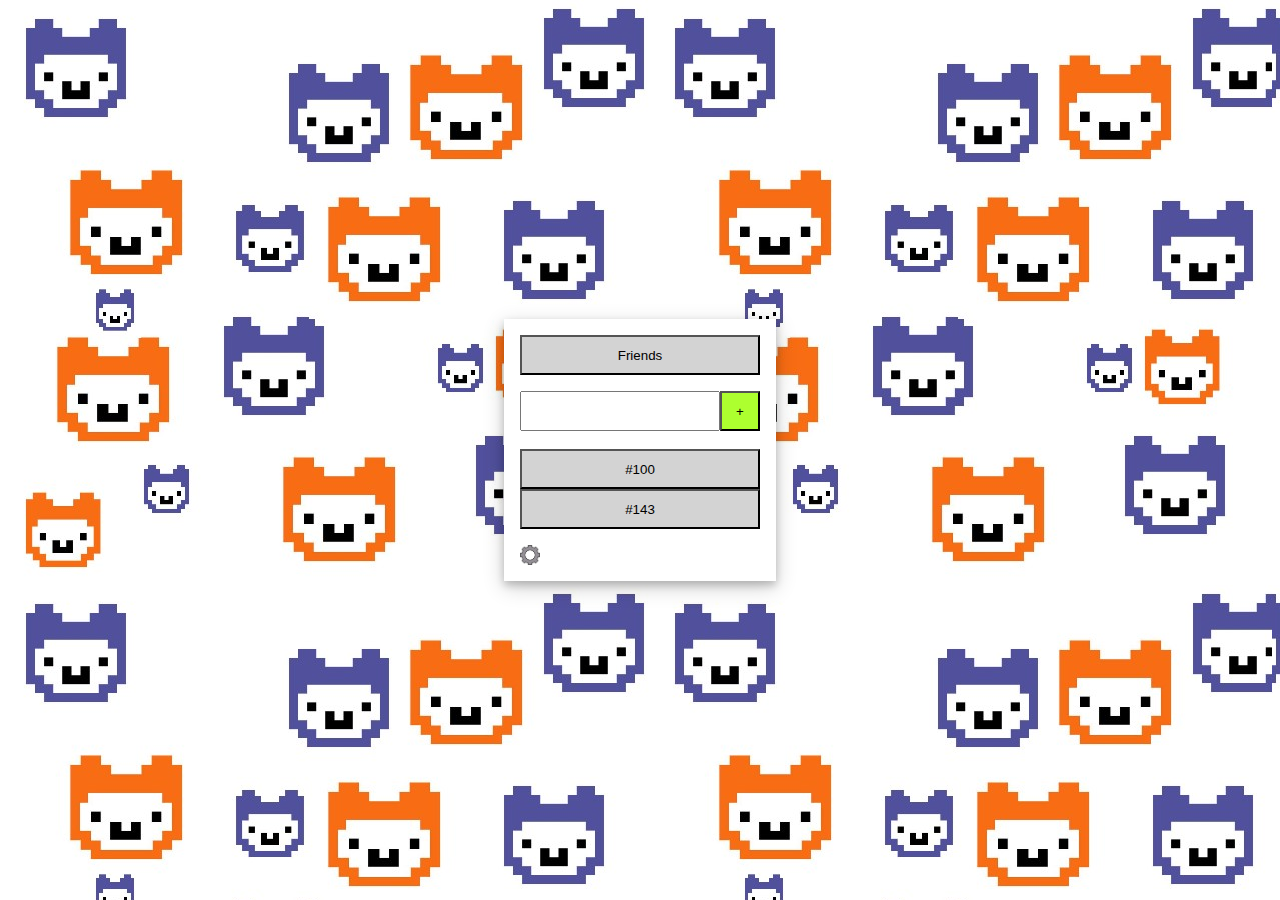
<file: index.html>
<!DOCTYPE html>
<html lang="en">

<head>
    <link rel="stylesheet" href="./style.css">
    <meta charset="UTF-8">
    <meta http-equiv="X-UA-Compatible" content="IE=edge">
    <meta name="viewport" content="width=device-width, initial-scale=1.0">
    <title>Document</title>
</head>

<body>

    <div><button class="friend" onload="onloat()" onclick="onloat()">Friends</button>
        <ul id="friendlist">
            <li><input type="text" id="fname" name="fname"><button class="plus" onclick="addfriend()"">+</button><br><br></li>
                <a href=" /user.html">
            <li><button class="friend" onclick="friendpressded(100)">#100</button></li></a>
            <a href="/user.html">
                <li><button class="friend" onclick="friendpressded(143)">#143</button></li>
            </a>
        </ul>
        <a href="/edituser.html" class="zahnradbox">
            <img src="./zahnrad.webp" alt="settings">
        </a>

        <script>
            function onloat() {
                //request friendlist and put in website
                console.log("alpacas")
                URL = "192.168.0.1/get_friendlist?ID=123"
                fetch(URL)
                    .then(res => res.json())
                    .catch(error => {
                        console.log("Fetch error");
                        document.getElementById("friendlist").innerHTML += `<li><label for="ne" class="eror">Error</label></li>`
                    });

                res.forEach((s) => { createbutton(s) });
            }
            function addfriend() {
                if (document.getElementById("fname").value != "") {
                    createbutton(document.getElementById("fname").value)
                }
            }



            function createbutton(id) {
                console.log("Alpacas");
                document.getElementById("friendlist").innerHTML += `<a href="/user.html">
                <li><button class="friend" onclick="friendpressded(${id})">#${id}</button></li></a>`
            }
            function friendpressded(id) {

            }


        </script>
</body>

</html>
</file>
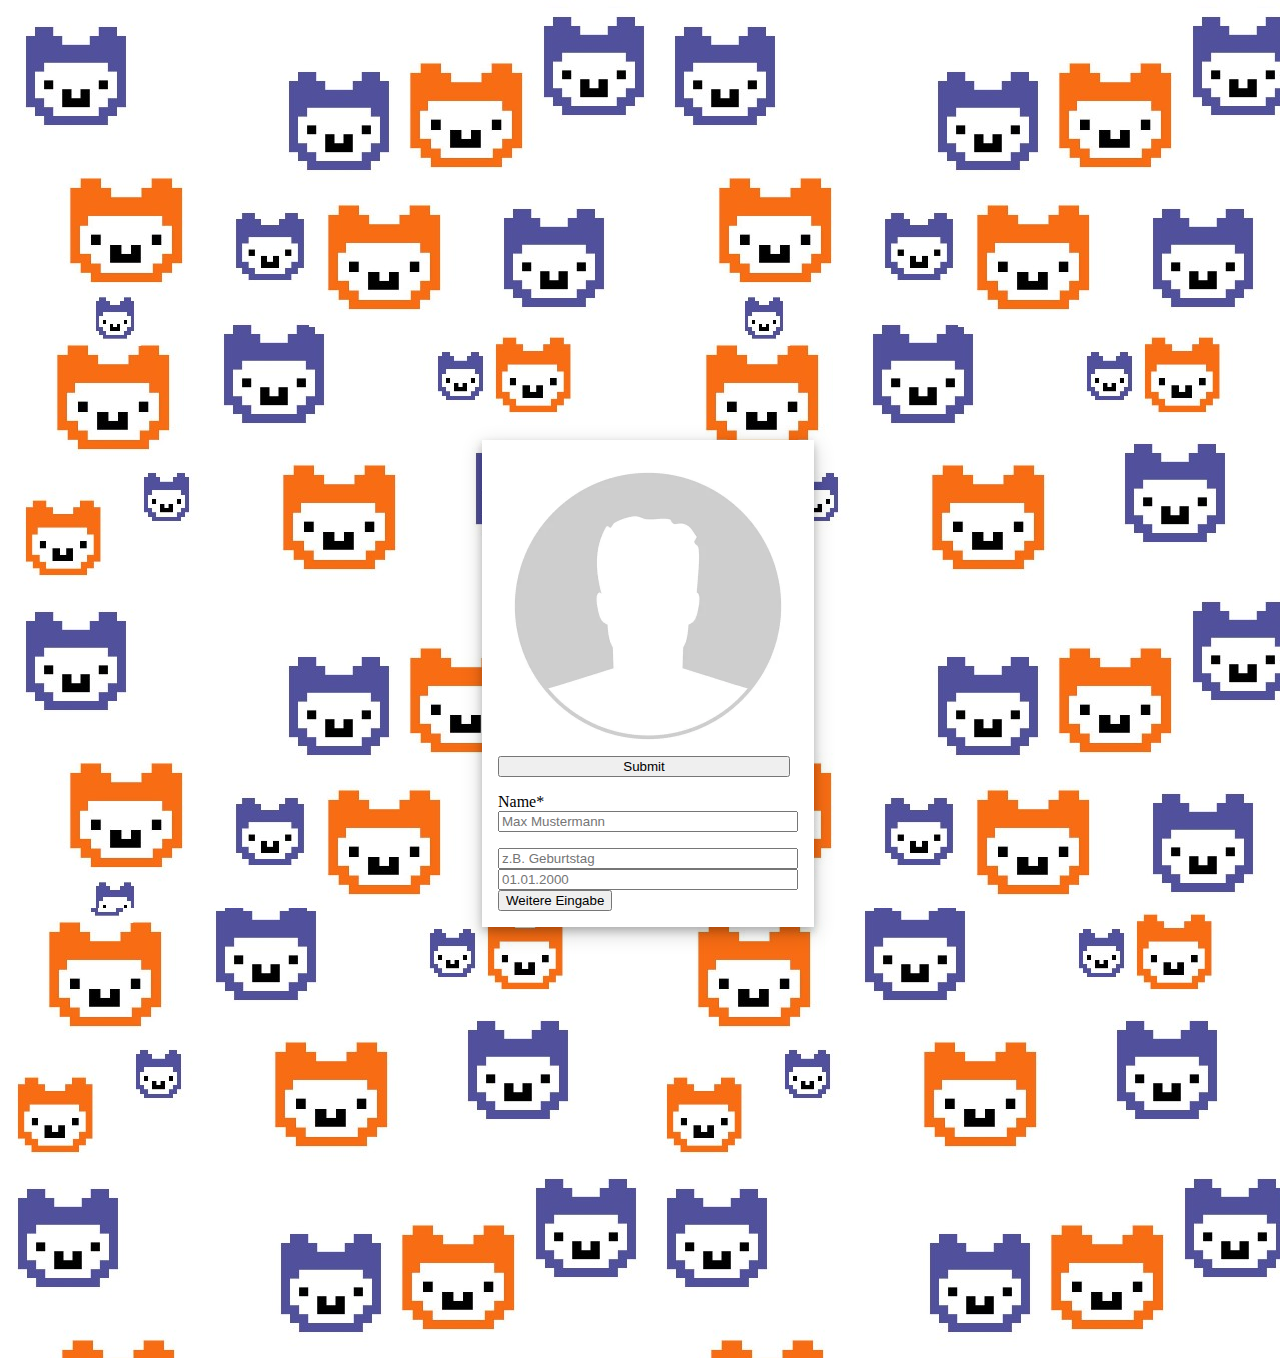
<file: edituser.html>
<!DOCTYPE html>
<html lang="en">

<head>
    <link rel="stylesheet" href="./user.css">
    <meta charset="UTF-8">
    <meta http-equiv="X-UA-Compatible" content="IE=edge">
    <meta name="viewport" content="width=device-width, initial-scale=1.0">
    <title>Document</title>
</head>

<body>
    <div class="outerbox">
        <div class="innerbox">
            <div class="avatarbox">
                <img src="./avatar.jpg" alt="avatar">

            </div>

            <form action="http://127.0.0.1:5000/modify_user?ID=123" class="databox" id="form1" method="POST">
                <input type="submit" id="high">
                <div>
                    Name* <input type="text" name="name" placeholder="Max Mustermann">
                </div>

                <div>
                    <input type="text" name="key1" placeholder="z.B. Geburtstag">
                    <input type="text" name="value1" placeholder="01.01.2000">

                </div>
            </form>
            <button id="addinfobutton" onclick="addinfos()">Weitere Eingabe</button>


        </div>



</body>
<script href="./edituser.js">
    let counter=1
    function addinfos(e) {
        if (counter<10){
        ++counter;
        e.preventDefault();
        console.log("Alpacas");
        let element =document.createElement("div")
        element.innerHTML=`<input type="text" name="key${counter}" placeholder="...">
            <input type="text" name="value${counter}" placeholder="...">`
        document.getElementById("form1").appendChild(element)
        }
    }
    document.getElementById("addinfobutton").onclick = addinfos;
</script>

</html>
</file>
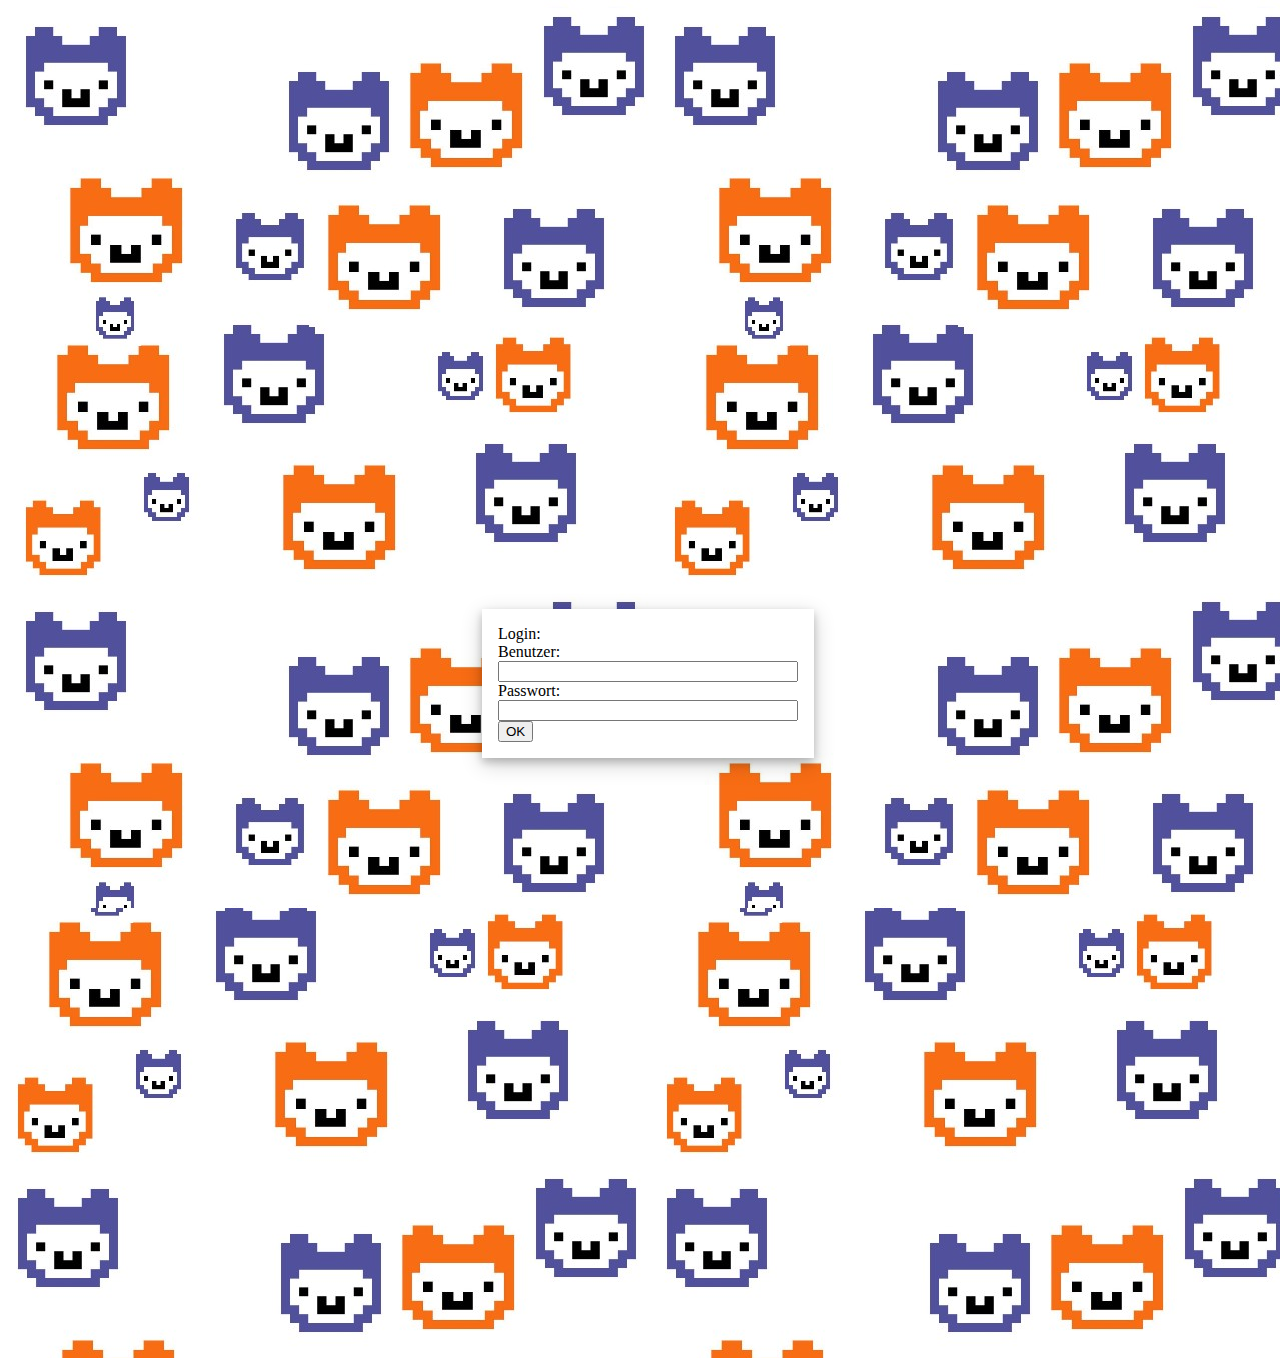
<file: login.html>
<!DOCTYPE html>
<html lang="en">

<head>
    <link rel="stylesheet" href="./user.css">
    <meta charset="UTF-8">
    <meta http-equiv="X-UA-Compatible" content="IE=edge">
    <meta name="viewport" content="width=device-width, initial-scale=1.0">
    <title>Document</title>
</head>

<body>
    <div class="outerbox">
        <div class="innerbox">
            <div class="databox">
                <label for="input">Login:</label><br>
                <label for="input">Benutzer:</label><input type="text"><br>  
                <label for="input">Passwort:</label><input type="text"><br>                  
                    <Button>OK</Button>
            </div>
            </div>
        </div>
    </div>
</body>

</html>
</file>
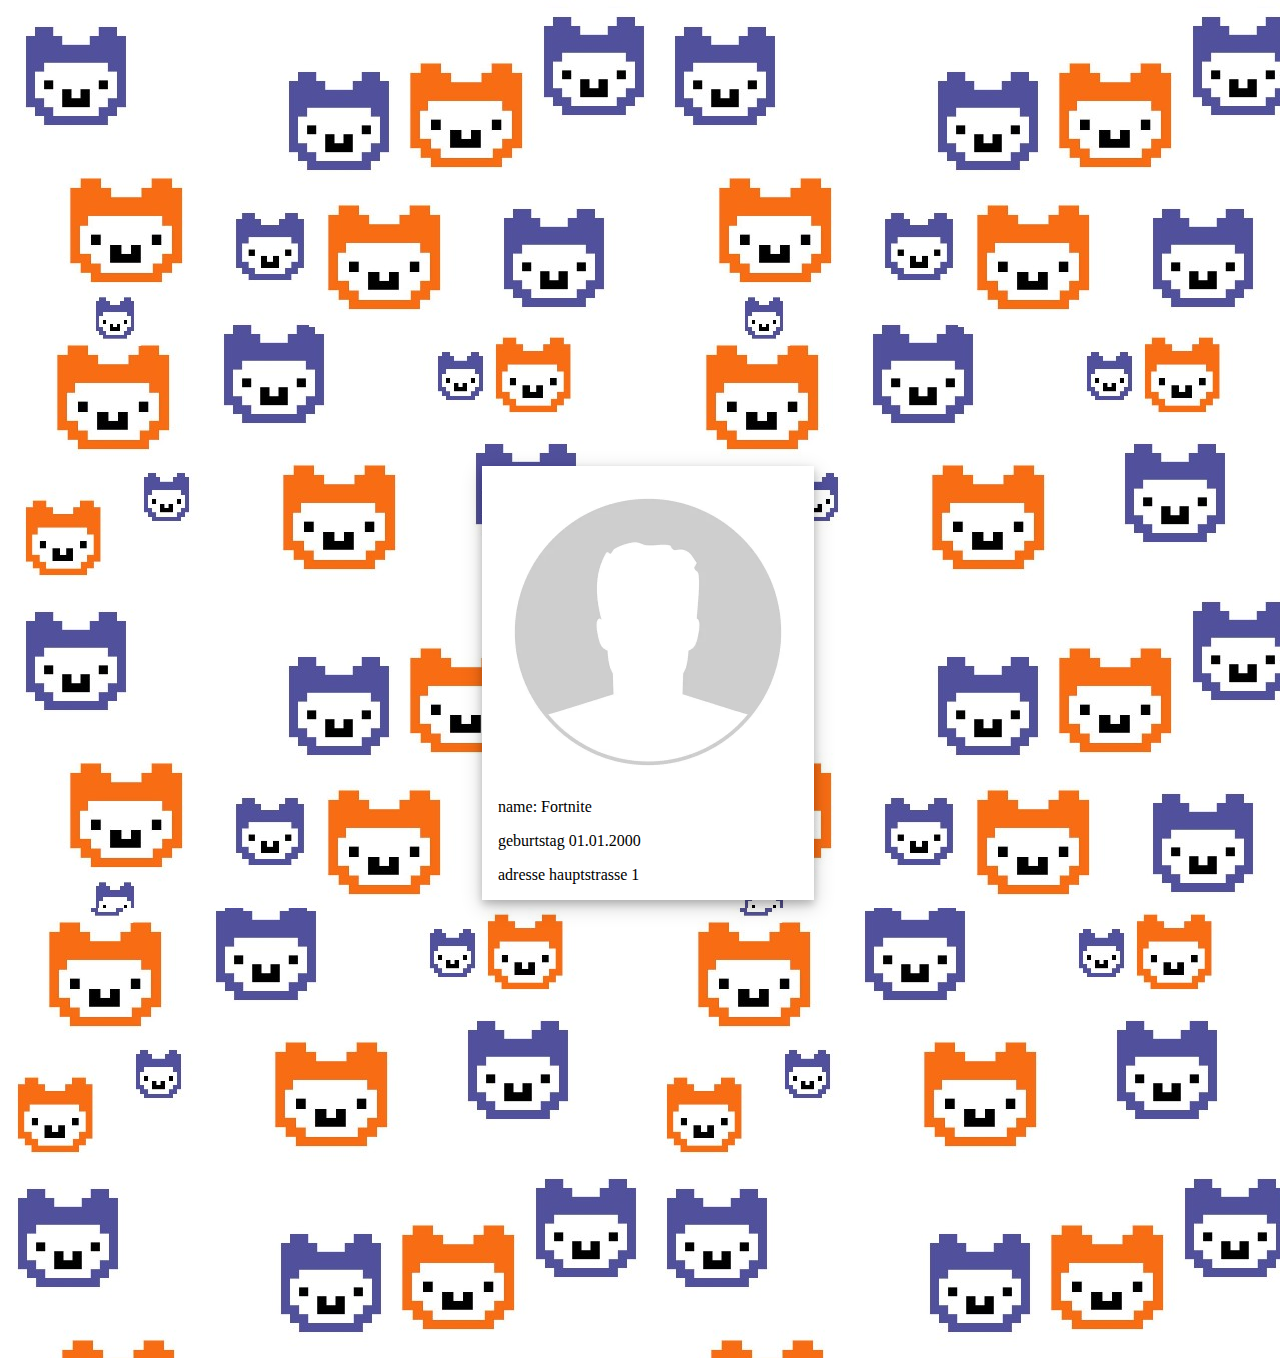
<file: user.html>
<!DOCTYPE html>
<html lang="en">

<head>
    <link rel="stylesheet" href="./user.css">
    <meta charset="UTF-8">
    <meta http-equiv="X-UA-Compatible" content="IE=edge">
    <meta name="viewport" content="width=device-width, initial-scale=1.0">
    <title>Document</title>
</head>

<body>
    <div class="outerbox">
        <div class="innerbox">
            <div class="avatarbox">
                <img src="./avatar.jpg" alt="avatar" width="300" height="300">
            
            </div>
            <div class="databox" id="databox"> 
                
            </div>
            </div>
        </div>
    </div>
    <script>
let user={
    name:`Fortnite`,
   fields:[
    "geburtstag=01.01.2000",
"adresse=hauptstrasse 1"
   ]
}
console.log(user.name) 
let namefield= document.createElement(`div`)
namefield.innerHTML=`name: ${user.name}`
document.getElementById(`databox`).appendChild(namefield)
user.fields.forEach((value)=>{
    let namefield= document.createElement(`div`)
    const words = value.split('=');
console.log(words[1]);
namefield.innerHTML=`${words[0]} ${words[1]}`
document.getElementById(`databox`).appendChild(namefield)
})


    </script>
</body>

</html>
</file>
<file: style.css>
ul li {
    list-style-type: none;
  }
  ul{
    padding: 0;
  }
body,html {
    background-image: url(alpaka.jpg);
    width: 100%;
    height: 100%;
    
    display: flex;
    justify-content: center;
    align-items: center;
}
.friend {
    width: 240px;
    height: 40px;
    background-color: lightgray;
}
.friendlist {
    display: flex;
    flex-direction: column;
    width: 100%;
    height: 100%;
    justify-content: center;
    align-items: center;
}
input {
    width:192px;
    height: 34px;
}
.reiter {
    width: 120px;
    height: 40px;
    background-color: gray;
}
.plus {
    width: 40px;
    height: 40px;
    background-color: greenyellow;
}

.zahnradbox img{
    width: 20px;
    height: 20px;
    display: flex;
    justify-content: center;
    align-items: center;
}

.zahnradbox{
    height: 20px;
    width: 20px;
    display: flex;
    justify-content: center;
    align-items: center;
}

.eror {
    color: red;
    font-size: 96px;
}
div{
    padding: 16px;
    box-shadow: 0 4px 8px 0 rgba(0, 0, 0, 0.2), 0 6px 20px 0 rgba(0, 0, 0, 0.19);
    background-color: white;
}
</file>
<file: user.css>
li {
    list-style-type: none;
    width: 292px;
    max-width: 120%;
    max-height: 100%;
}


body,html    {
    background-image: url(alpaka.jpg);
height: 100%;
width: 100%;
}
.outerbox {
    height: 150%;
    width: 100%;
    display: flex;
    justify-content: center;
    align-items: center;
}
.avatarbox {
height: 300px;
width: 300px;
}
.avatarbox img{
    max-width: 300px;
    max-height: 300px;
}
.dataitem {
    height: 100%;
    width: 100%;
    display: flex;
    justify-content: center;
    align-items: center;
}
.submit{
    display: flex;
    justify-content: center;
    align-items: center;
}
.databox input{
    width: 100%;
    width: 292px;
}
.databox {
    width: 300px;
    max-width: 300px;
}
.databox label{
    word-wrap: break-word;
}
#high {
    width: 292px;
}

.databox > div{
    margin-top: 16px;
}

.zahnradbox img{
    width: 20px;
    height: 20px;
}

.zahnradbox{
    height: 20px;
    width: 20px;
}
.innerbox{
    background-color: white;
    padding: 16px;
    box-shadow: 0 4px 8px 0 rgba(0, 0, 0, 0.2), 0 6px 20px 0 rgba(0, 0, 0, 0.19);
}
</file>
